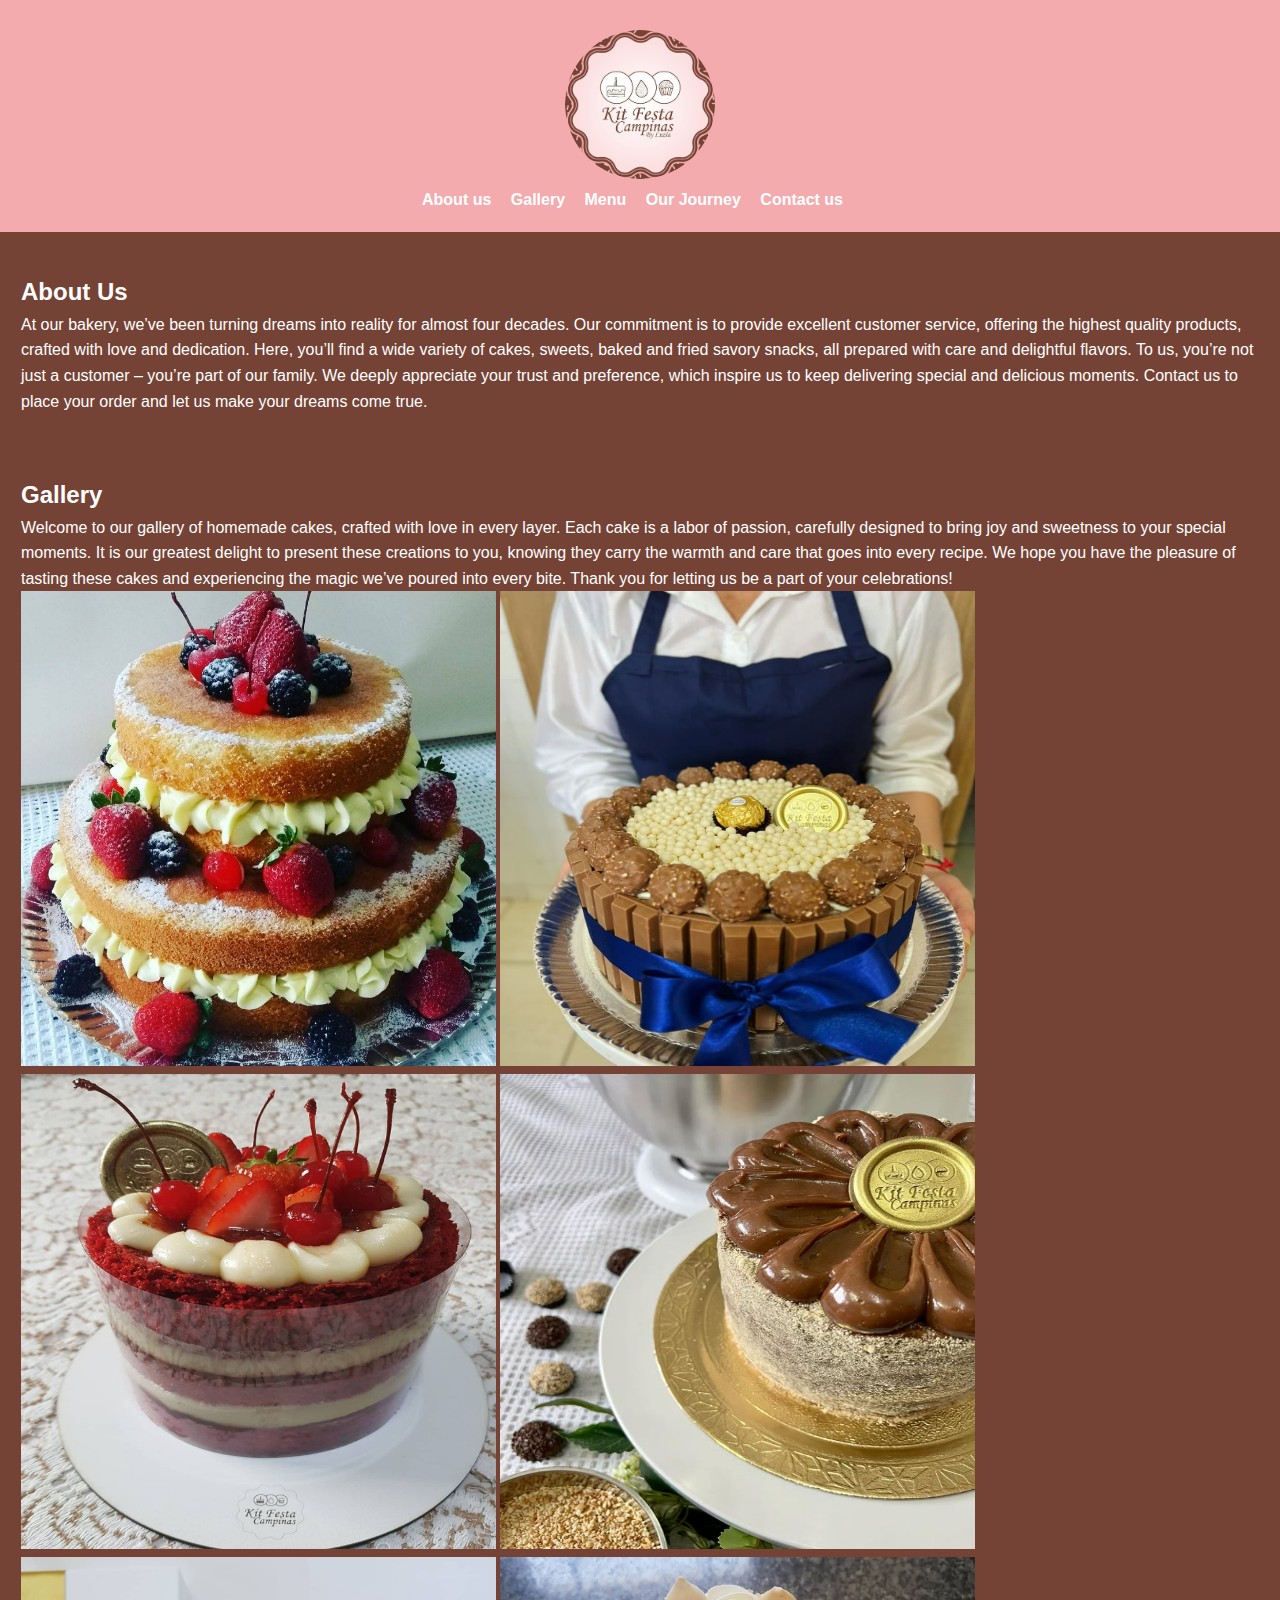
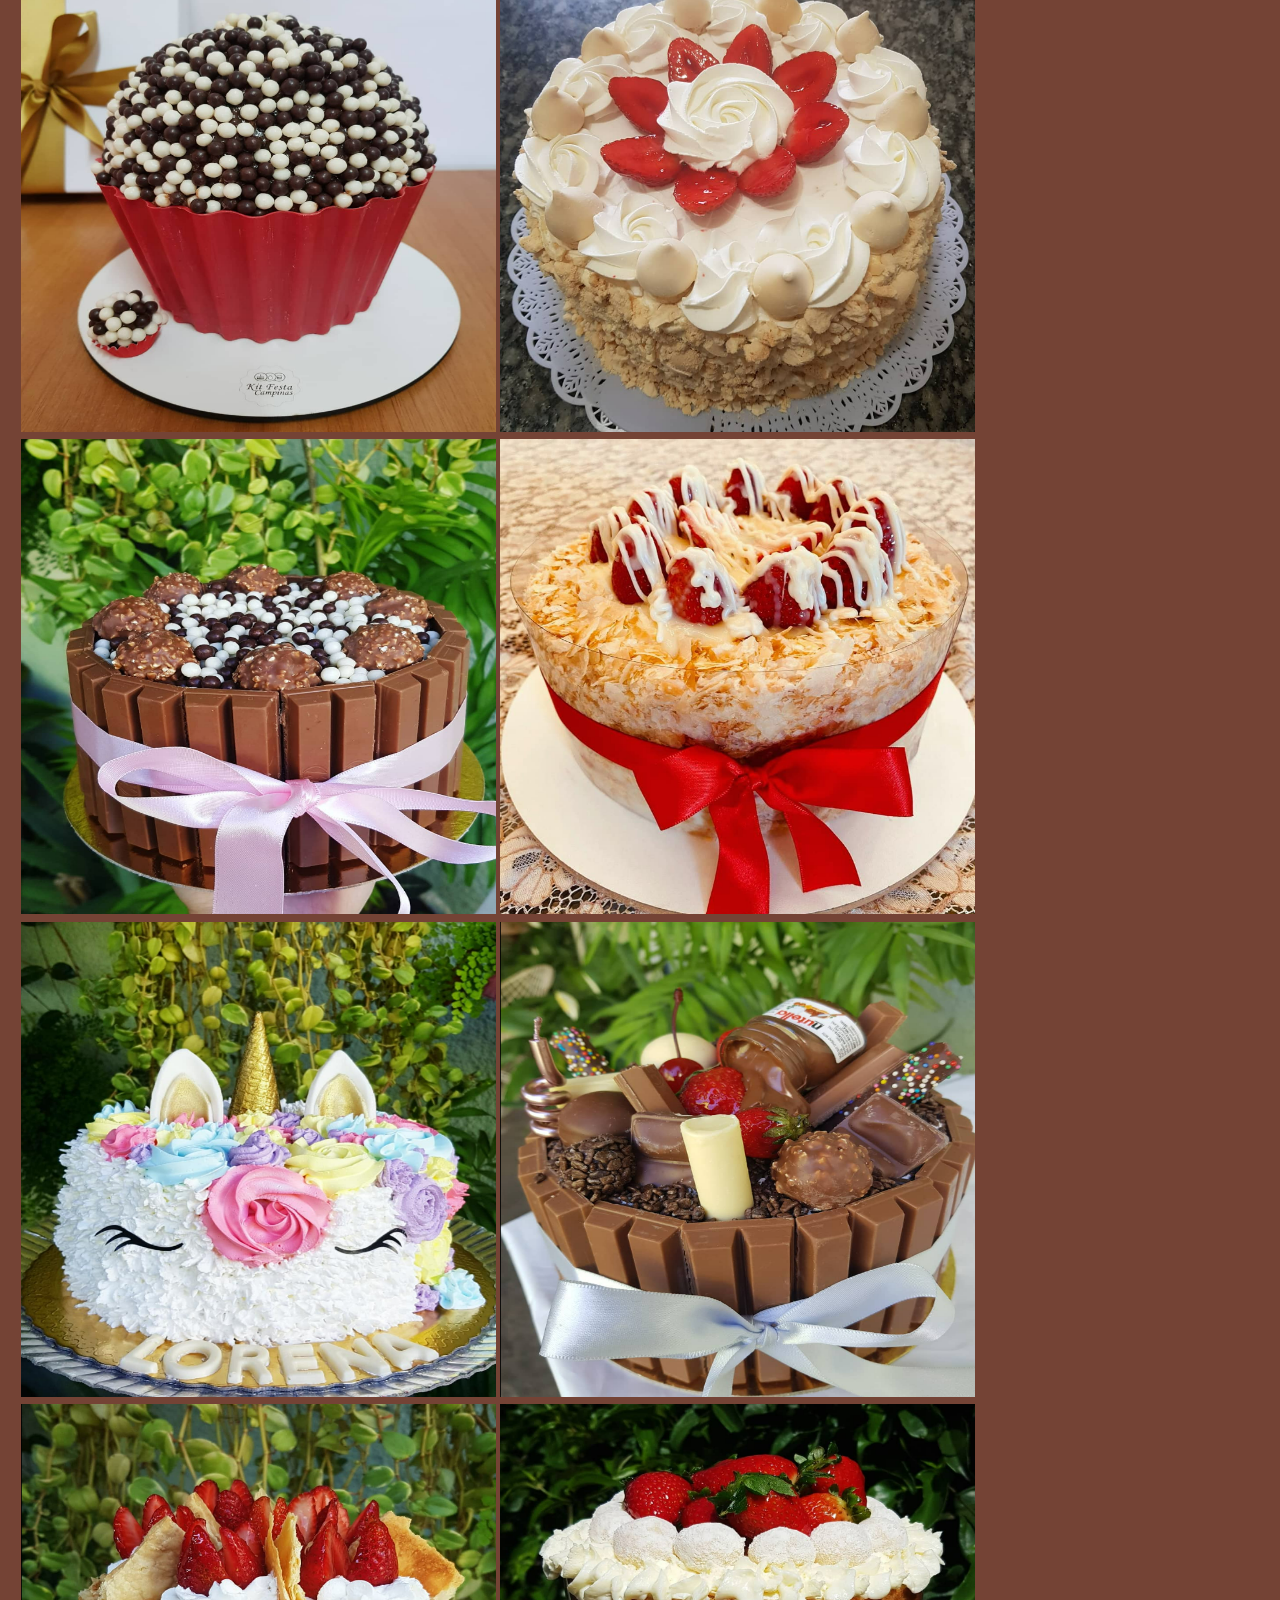
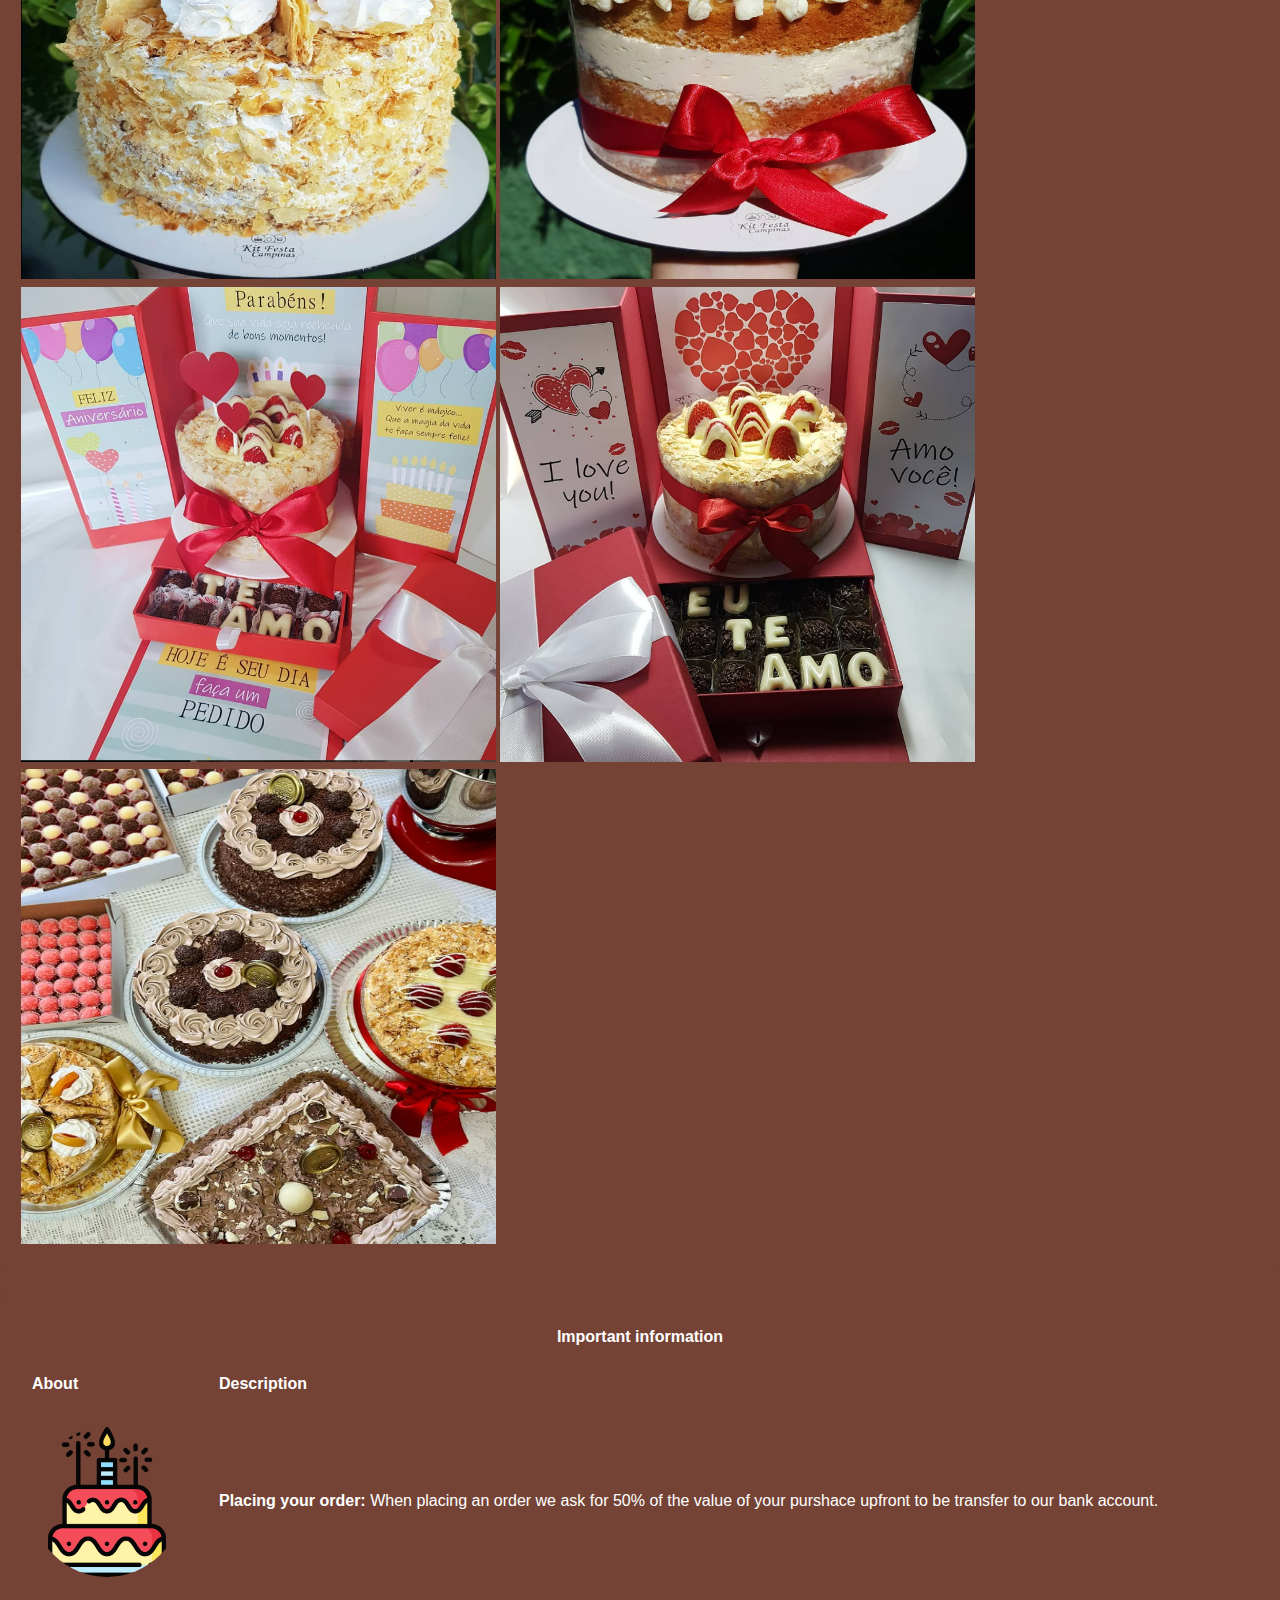
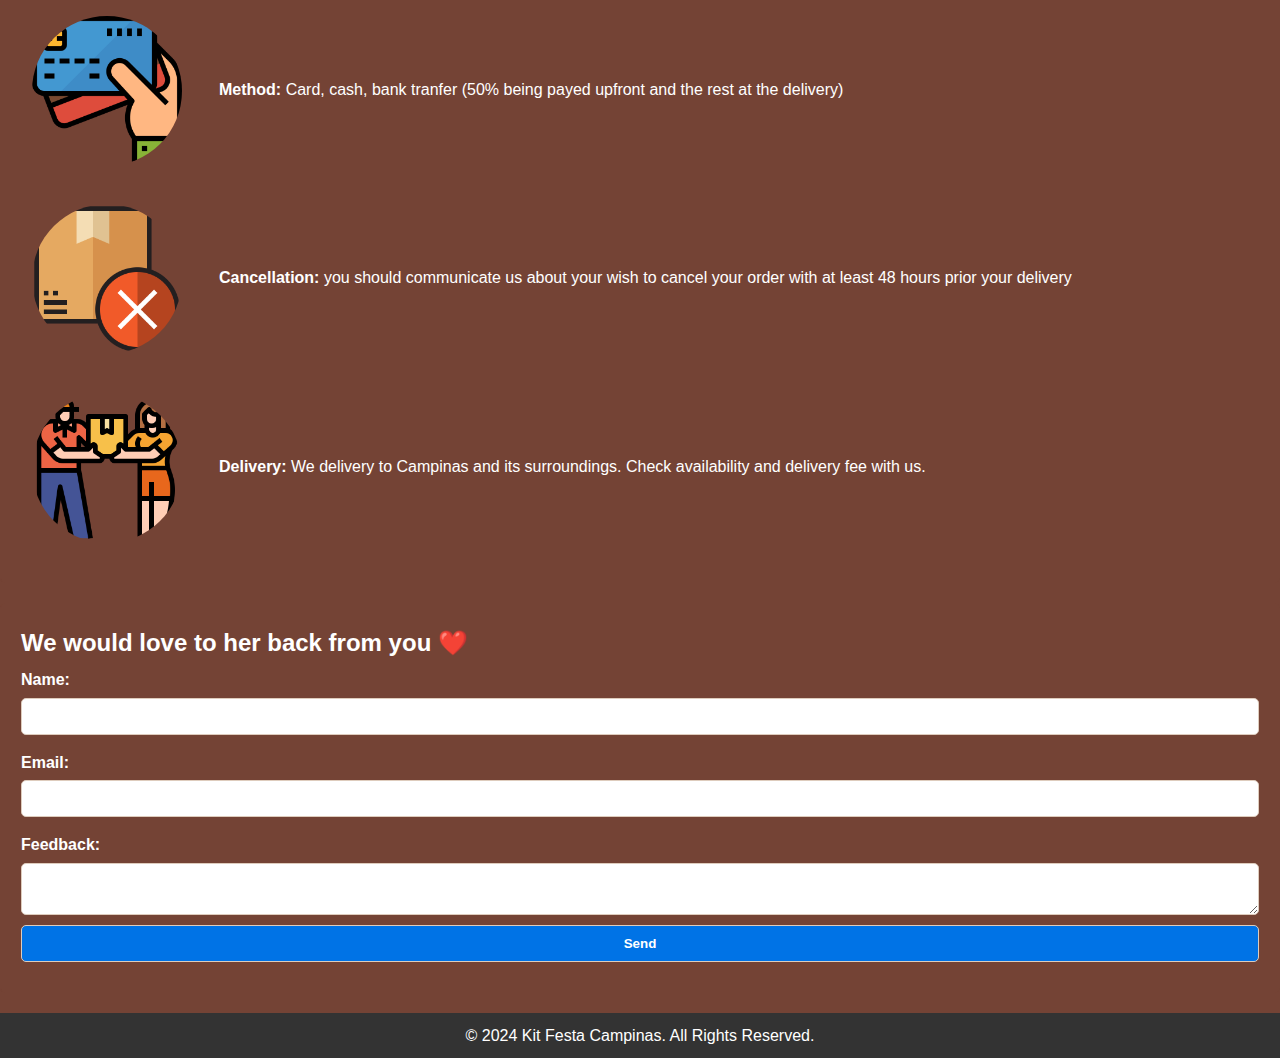
<file: website kit festa/index.html>
<!DOCTYPE html>
<html lang="en">
<head>
    <meta charset="UTF-8">
    <meta name="viewport" content="width=device-width, initial-scale=1.0">
    <meta name="description" content="Kit                                                                                                                                            festa Campinas">
    <title>Kit Festa Campinas</title>
    <link rel="stylesheet" href="styles.css">
</head>


    <header>
        <img src="photos/logocortado.png" alt="logo cortado.png" class="profile-img">
        <nav>
            <ul>
                <li><a href="#About Us">About us</a></li>
                <li><a href="#Gallery">Gallery</a></li>
                <li><a href="Menu_Kit_Festas_Campinas_2024.pdf">Menu</a></li>
                <li><a href="journey.html">Our Journey</a></li>
                <li><a href="https://linktr.ee/Kit_Festa_Campinas"> Contact us</a></li>
            </ul>
        </nav>
    </header>
<body>
    <section id="About Us">
        <h2>About Us</h2>
        <p>At our bakery, we’ve been turning dreams into reality for almost four decades. Our commitment is to provide excellent customer service, offering the highest quality products, crafted with love and dedication. Here, you’ll find a wide variety of cakes, sweets, baked and fried savory snacks, all prepared with care and delightful flavors.

            To us, you’re not just a customer – you’re part of our family. We deeply appreciate your trust and preference, which inspire us to keep delivering special and delicious moments. Contact us to place your order and let us make your dreams come true.</p>
    </section>

    <section id="Gallery">
        <h2>Gallery</h2>
        <p>Welcome to our gallery of homemade cakes, crafted with love in every layer. Each cake is a labor of passion, carefully designed to bring joy and sweetness to your special moments.  

            It is our greatest delight to present these creations to you, knowing they carry the warmth and care that goes into every recipe. We hope you have the pleasure of tasting these cakes and experiencing the magic we’ve poured into every bite. Thank you for letting us be a part of your celebrations!</p>
        
            <img src="photos/photo1.png" alt="photo1.png" class="display-img">
            <img src="photos/photo2.png" alt="photo2.png" class="display-img">
            <img src="photos/photo3.png" alt="photo3.png" class="display-img">
            <img src="photos/photo4.png" alt="photo4.png" class="display-img">
            <img src="photos/photo5.png" alt="photo5.png" class="display-img">
            <img src="photos/photo6.png" alt="photo6.png" class="display-img">
            <img src="photos/photo7.png" alt="photo7.png" class="display-img">
            <img src="photos/photo8.png" alt="photo8.png" class="display-img">
            <img src="photos/photo9.png" alt="photo9.png" class="display-img">
            <img src="photos/photo10.png" alt="photo10.png" class="display-img">
            <img src="photos/photo11.png" alt="photo11.png" class="display-img">
            <img src="photos/photo12.png" alt="photo12.png" class="display-img">
            <img src="photos/photo13.png" alt="photo13.png" class="display-img">
            <img src="photos/photo14.png" alt="photo14.png" class="display-img">
            <img src="photos/photo15.png" alt="photo15.png" class="display-img">
        
    </section>
        
    <section id="important">
    <table>
            <caption>Important information</caption>
            <tr>
                <th>About</th>
                <th>Description</th>
            </tr>
            <tr>
                <td> <img src="photos/bolo-de-aniversario.png" alt="logo cortado.png" class="profile-img"></td>
                <td><strong>Placing your order:</strong> When placing an order we ask for 50% of the value of your purshace upfront to be transfer to our bank account. </td>

            </tr>
            <tr>
                <td> <img src="photos/cartao-de-debito.png" alt="logo cortado.png" class="profile-img"></td>
                <td><strong>Method:</strong> Card, cash, bank tranfer (50% being payed upfront and the rest at the delivery)</td>
              
            </tr>
            <tr> 
                <td> <img src="photos/cancelar.png" alt="logo cortado.png" class="profile-img"></td>
                <td><strong>Cancellation:</strong> you should communicate us about your wish to cancel your order with at least 48 hours prior your delivery</td>
              
            </tr>
            <tr>
                <td> <img src="photos/entregador.png" alt="logo cortado.png" class="profile-img"></td>
                <td><strong>Delivery:</strong> We delivery to Campinas and its surroundings. Check availability and delivery fee with us. </td>
              
            </tr>
        </table>

    </section>
    

    <section id="contact">
        <h2>We would love to her back from you ❤️</h2>
        <form action="/submit" method="POST">
            <label for="name">Name:</label>
            <input type="text" id="name" name="name" required>

            <label for="email">Email:</label>
            <input type="email" id="email" name="email" required>

            <label for="message">Feedback:</label>
            <textarea id="message" name="message" required></textarea>

            <button type="submit">Send</button>
        </form>
    </section>

    <footer>
        <p>&copy; 2024 Kit Festa Campinas. All Rights Reserved.</p>
    </footer>
</body>
</html>
</file>
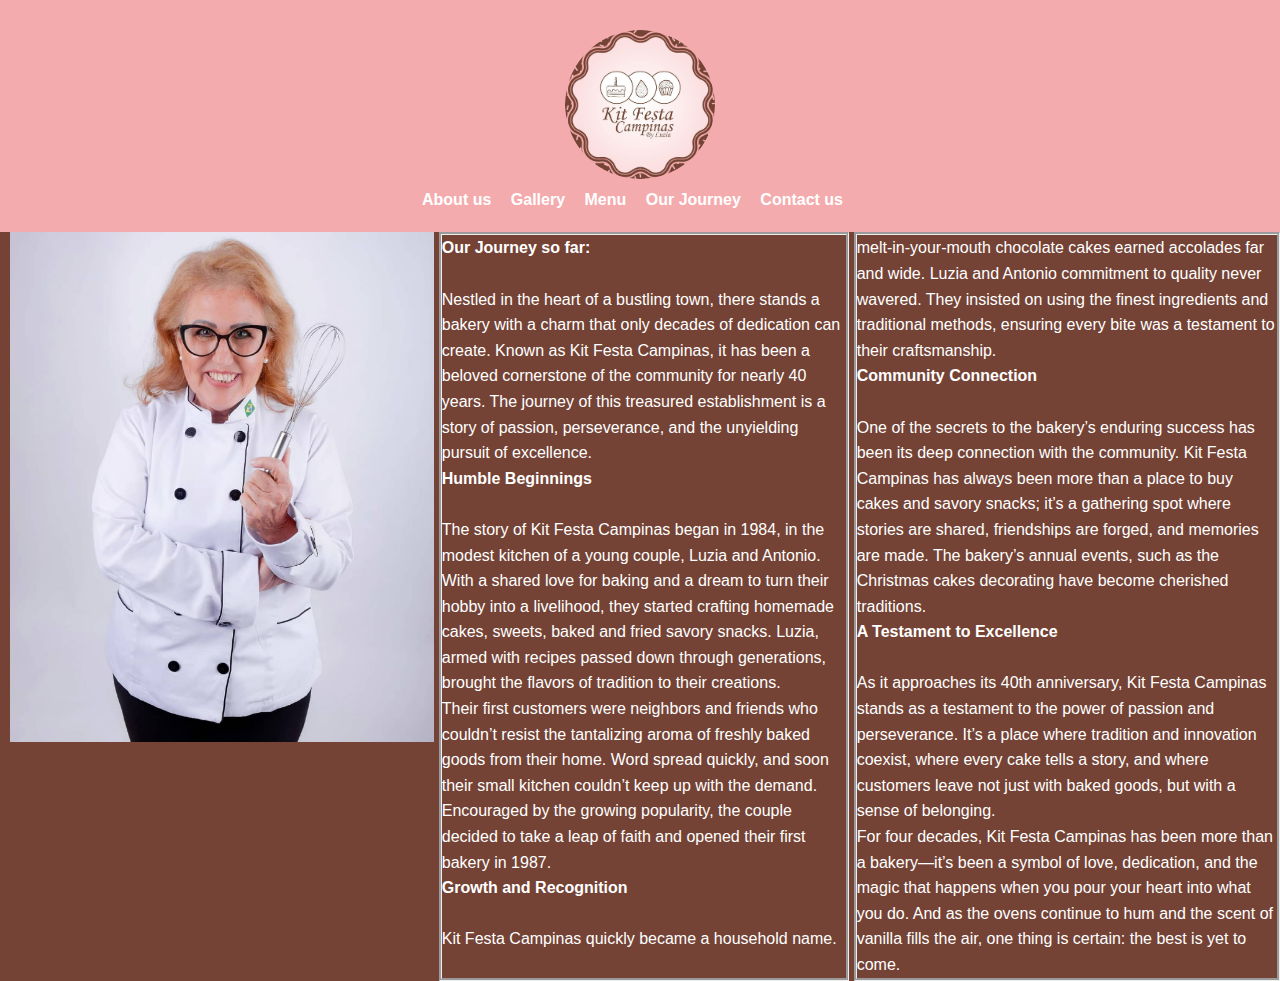
<file: website kit festa/journey.html>
<!DOCTYPE html>
<html lang="en">
<head>
    <meta charset="UTF-8">
    <meta name="viewport" content="width=device-width, initial-scale=1.0">
    <title>Journey</title>
    <link rel="stylesheet" href="styles.css">
</head>

</head>


    <header>
        <img src="photos/logocortado.png" alt="logo cortado.png" class="profile-img">
        <nav>
            <ul>
                <li><a href="index.html">About us</a></li>
                <li><a href="index.html">Gallery</a></li>
                <li><a href="Menu_Kit_Festas_Campinas_2024.pdf">Menu</a></li>
                <li><a href="#journey.html">Our Journey</a></li>
                <li><a href="https://linktr.ee/Kit_Festa_Campinas"> Contact us</a></li>
            </ul>
        </nav>
    </header>
<body>

<div id="block_content">
        <img src="photos/Screenshot 2024-12-11 212858.png" alt="photo1.png" class="luzia-img">
        <p class="journey"><strong>Our Journey so far:</strong><br>Nestled in the heart of a bustling town, there stands a bakery with a charm that only decades of dedication can create. Known as Kit Festa Campinas, it has been a beloved cornerstone of the community for nearly 40 years. The journey of this treasured establishment is a story of passion, perseverance, and the unyielding pursuit of excellence.
            <br>
            <strong> Humble Beginnings </strong>
            <br>
            The story of Kit Festa Campinas began in 1984, in the modest kitchen of a young couple, Luzia and Antonio. With a shared love for baking and a dream to turn their hobby into a livelihood, they started crafting homemade cakes, sweets, baked and fried savory snacks. Luzia, armed with recipes passed down through generations, brought the flavors of tradition to their creations. 
            <br>
            Their first customers were neighbors and friends who couldn’t resist the tantalizing aroma of freshly baked goods from their home. Word spread quickly, and soon their small kitchen couldn’t keep up with the demand. Encouraged by the growing popularity, the couple decided to take a leap of faith and opened their first bakery in 1987.
            <br>
            <strong> Growth and Recognition </strong>
            <br>
            Kit Festa Campinas quickly became a household name. 
            </p>
        
   <p  class="journey">
    melt-in-your-mouth chocolate cakes earned accolades far and wide. Luzia and Antonio commitment to quality never wavered. They insisted on using the finest ingredients and traditional methods, ensuring every bite was a testament to their craftsmanship.
    <br>
    <strong> Community Connection </strong> 
            <br>
            One of the secrets to the bakery’s enduring success has been its deep connection with the community. Kit Festa Campinas has always been more than a place to buy cakes and savory snacks; it’s a gathering spot where stories are shared, friendships are forged, and memories are made. The bakery’s annual events, such as the Christmas cakes decorating have become cherished traditions.
            <br>
    <strong> A Testament to Excellence </strong>
            <br>
            As it approaches its 40th anniversary, Kit Festa Campinas stands as a testament to the power of passion and perseverance. It’s a place where tradition and innovation coexist, where every cake tells a story, and where customers leave not just with baked goods, but with a sense of belonging.
            <br>
            For four decades, Kit Festa Campinas has been more than a bakery—it’s been a symbol of love, dedication, and the magic that happens when you pour your heart into what you do. And as the ovens continue to hum and the scent of vanilla fills the air, one thing is certain: the best is yet to come.
   </p>
    
</div>
</body>
</html>
</file>
<file: website kit festa/styles.css>
body, h1, h2, p, ul, table, form, img {
    margin: 0;
    padding: 0;
    box-sizing: border-box;
}


body {
    font-family: Arial, sans-serif;
    line-height: 1.6;
    background-color: #744335;
    color: #ffffff;
}


header {
    background: #f3abae;
    color: #ffffff;
    padding: 20px 0;
    text-align: center;
}

header h1 {
    font-size: 2.5rem;
}

nav ul {
    list-style: none;
    padding: 0;
}

nav ul li {
    display: inline;
    margin-right: 15px;
}

nav ul li a {
    color: #ffffff;
    text-decoration: none;
    font-weight: bold;
}

nav ul li a:hover {
    text-decoration: underline;
}


section {
    padding: 20px;
    margin: 20px 0;
    background: #744335;
    border: 1px solid #744335;
    border-radius: 5px;
}

.profile-img {
    max-width: 150px;
    border-radius: 50%;
    margin-top: 10px;
}

.display-img {
    width: 475px;
    height: 475px;
    border-radius: 0%;
    margin-top: 0px;
}


table {
    width: 100%;
    border-collapse: collapse;
    margin-top: 10px;
}

table, th, td {
    border: 1px solid #744335;
}

table th, table td {
    padding: 10px;
    text-align: left;
}

table caption {
    margin-bottom: 10px;
    font-weight: bold;
}


form {
    display: flex;
    flex-direction: column;
}

form label {
    margin: 5px 0;
    font-weight: bold;
}

form input, form textarea, form button {
    margin-bottom: 10px;
    padding: 10px;
    border: 1px solid #deccbd;
    border-radius: 5px;
}

form button {
    background: #0073e6;
    color: white;
    font-weight: bold;
    cursor: pointer;
}

form button:hover {
    background: #005bb5;
}


footer {
    text-align: center;
    padding: 10px;
    background: #333;
    color: white;
    margin-top: 20px;
}

.journey {
    display: flex;
    flex-flow: column wrap;
    margin-left: 5px;
    border-style: groove;
}

#block_content{
    display: flex;
}

.luzia-img {
    width: 500px;
    height: 510px;
    padding-left: 10px;
}
</file>
